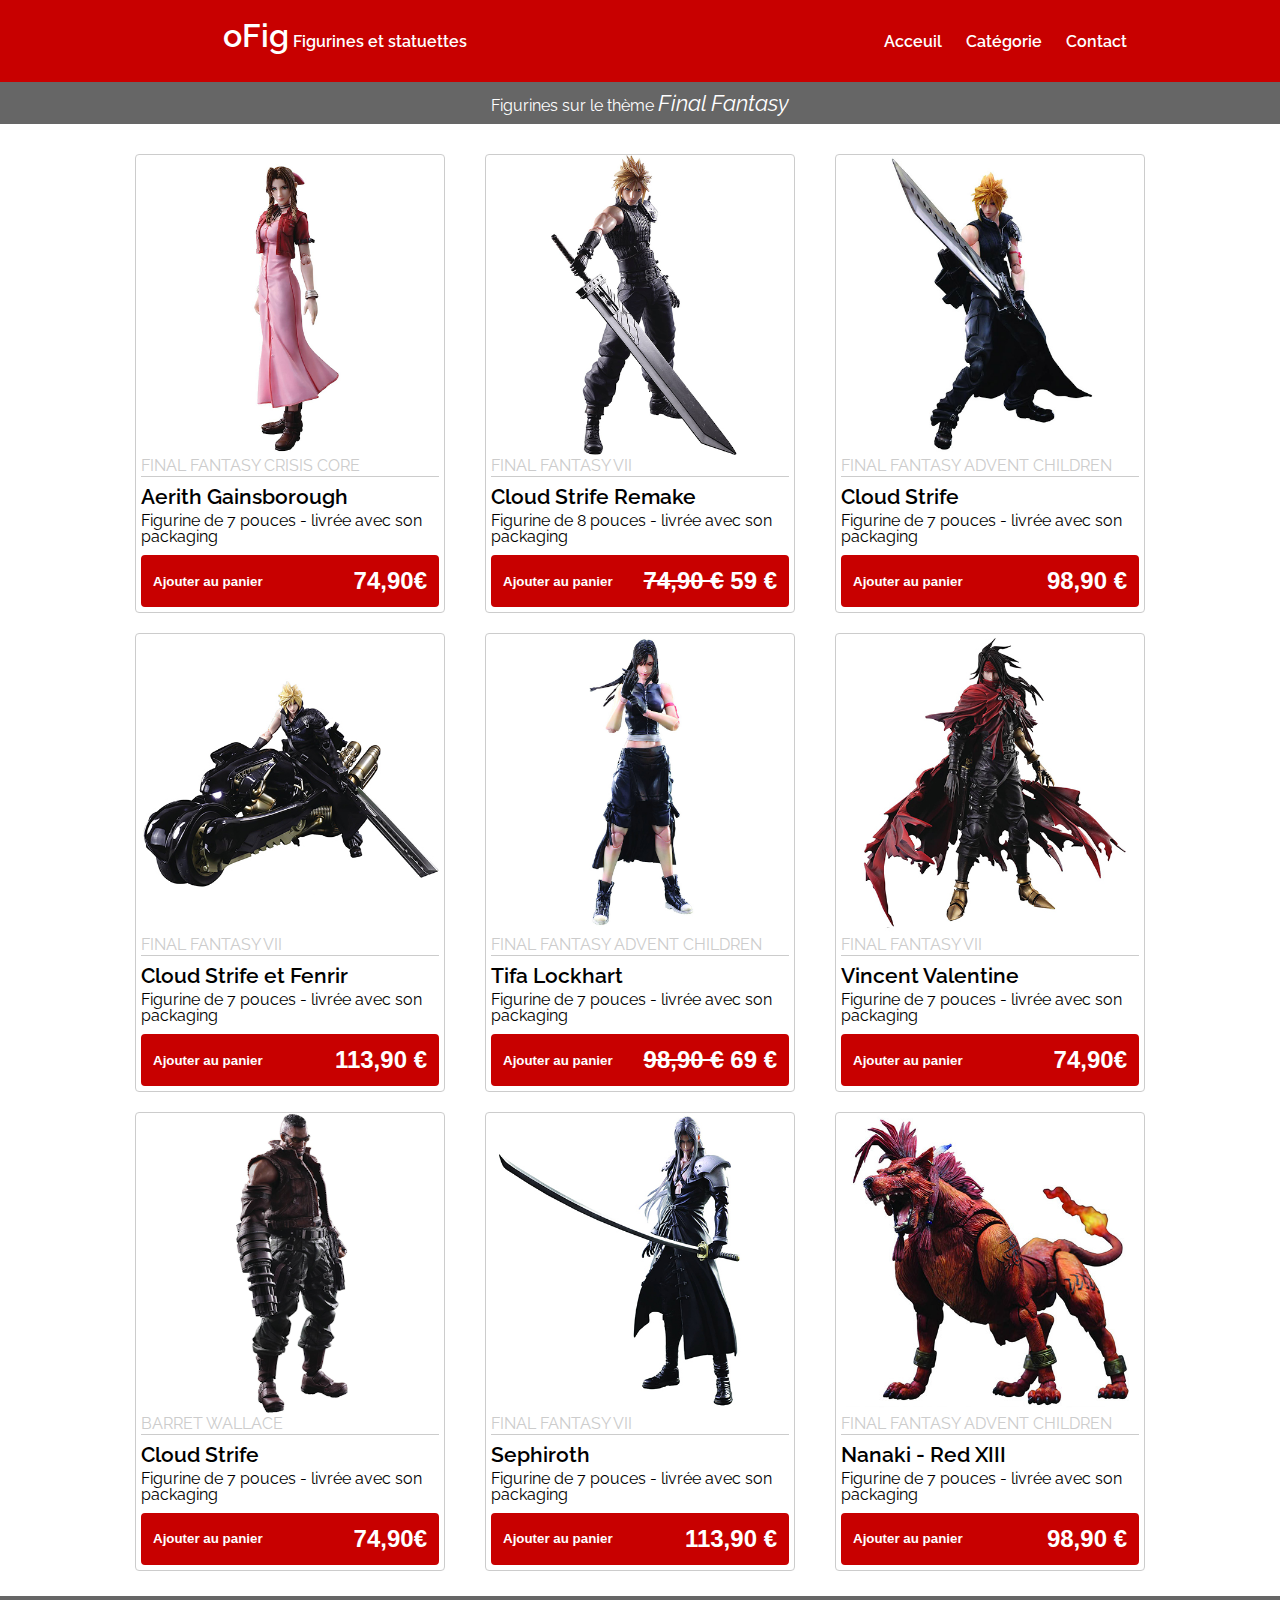
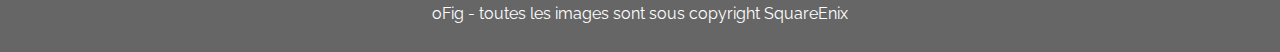
<file: index.html>
<!DOCTYPE html>
<html>

    <head>
        <title>oFig FF XIV</title>
        <meta charset="utf-8">
        <link rel="stylesheet" href="reset.css">
        <link rel="stylesheet" href="style.css">
        <link rel="preconnect" href="https://fonts.googleapis.com">
        <link rel="preconnect" href="https://fonts.gstatic.com" crossorigin>
        <link href="https://fonts.googleapis.com/css2?family=Raleway:ital,wght@0,200;0,600;1,200&display=swap" rel="stylesheet">
    </head>

    <body>
        <header>
            <div class="red">
                <div class="red-left">
                    <h1>oFig</h1>
                    <p>Figurines et statuettes</p>
                </div>
                <nav class="red-right">
                    <a href="#" class="menu">Acceuil</a>
                    <a href="#" class="menu">Catégorie</a>
                    <a href="contact.html" class="menu">Contact</a>
                </nav>
            </div>
            <div class="grey">
                <p>Figurines sur le thème <span>Final Fantasy</span></p>
            </div>
        </header>

        <main class="container">

            <article class="statuette">
                <img src="./images/aerith.png" alt="Aerith Gainsborough">
                <h2>final fantasy crisis core</h2>
                <p class="heroname">Aerith Gainsborough</p>
                <p>Figurine de 7 pouces - livrée avec son packaging</p>
                <button class="panier">
                    <p href="#">Ajouter au panier</p>
                    <p class="price">74,90€</p>
                </button>
            </article>



            <article class="statuette">
                <img src="./images/cloud.png" alt="Cloud Strife Remake">
                <h2>Final Fantasy VII</h2>
                <p class="heroname">Cloud Strife Remake</p>
                <p>Figurine de 8 pouces - livrée avec son packaging</p>
                <button class="panier">
                    <p href="#">Ajouter au panier</p>
                    <p class="price"><strike>74,90 €</strike> 59 €</p>
                </button>
            </article>

            <article class="statuette">
                <img src="./images/cloud-ac.png" alt="Cloud Strife">
                <h2>Final Fantasy Advent Children</h2>
                <p class="heroname">Cloud Strife</p>
                <p>Figurine de 7 pouces - livrée avec son packaging</p>
                <button class="panier">
                    <p href="#">Ajouter au panier</p>
                    <p class="price">98,90 €</p>
                </button>
            </article>

            <article class="statuette">
                <img src="./images/cloud-bike.png" alt="Cloud Bike">
                <h2>Final Fantasy VII</h2>
                <p class="heroname">Cloud Strife et Fenrir</p>
                <p>Figurine de 7 pouces - livrée avec son packaging</p>
                <button class="panier">
                    <p href="#">Ajouter au panier</p>
                    <p class="price">113,90 €</p>
                </button>
            </article>

            <article class="statuette">
                <img src="./images/tifa.png" alt="Tifa Lockhart">
                <h2>Final Fantasy Advent Children</h2>
                <p class="heroname">Tifa Lockhart</p>
                <p>Figurine de 7 pouces - livrée avec son packaging</p>
                <button class="panier">
                    <p href="#">Ajouter au panier</p>
                    <p class="price"> <strike>98,90 €</strike> 69 €</p>
                </button>
            </article>

            <article class="statuette">
                <img src="./images/vincent.png" alt="Vincent Valentine">
                <h2>Final Fantasy VII</h2>
                <p class="heroname">Vincent Valentine</p>
                <p>Figurine de 7 pouces - livrée avec son packaging</p>
                <button class="panier">
                    <p href="#">Ajouter au panier</p>
                    <p class="price">74,90€</p>
                </button>
            </article>

            <article class="statuette">
                <img src="./images/barret.png" alt="Barret Wallace">
                <h2>Barret Wallace</h2>
                <p class="heroname">Cloud Strife</p>
                <p>Figurine de 7 pouces - livrée avec son packaging</p>
                <button class="panier">
                    <p href="#">Ajouter au panier</p>
                    <p class="price">74,90€</p>
                </button>
            </article>

            <article class="statuette">
                <img src="./images/sephiroth.png" alt="Sephiroth">
                <h2>Final Fantasy VII</h2>
                <p class="heroname">Sephiroth</p>
                <p>Figurine de 7 pouces - livrée avec son packaging</p>
                <button class="panier">
                    <p href="#">Ajouter au panier</p>
                    <p class="price">113,90 €</p>
                </button>
            </article>

            <article class="statuette">
                <img src="./images/nanaki.png" alt="Nanaki - Red XIII">
                <h2>Final Fantasy Advent Children</h2>
                <p class="heroname">Nanaki - Red XIII</p>
                <p>Figurine de 7 pouces - livrée avec son packaging</p>
                <button class="panier">
                    <p href="#">Ajouter au panier</p>
                    <p class="price">98,90 €</p>
                </button>
            </article>

        </main>
        
        <footer>
            <p>oFig - toutes les images sont sous copyright SquareEnix</p>
        </footer>

    </body>

</html>
</file>
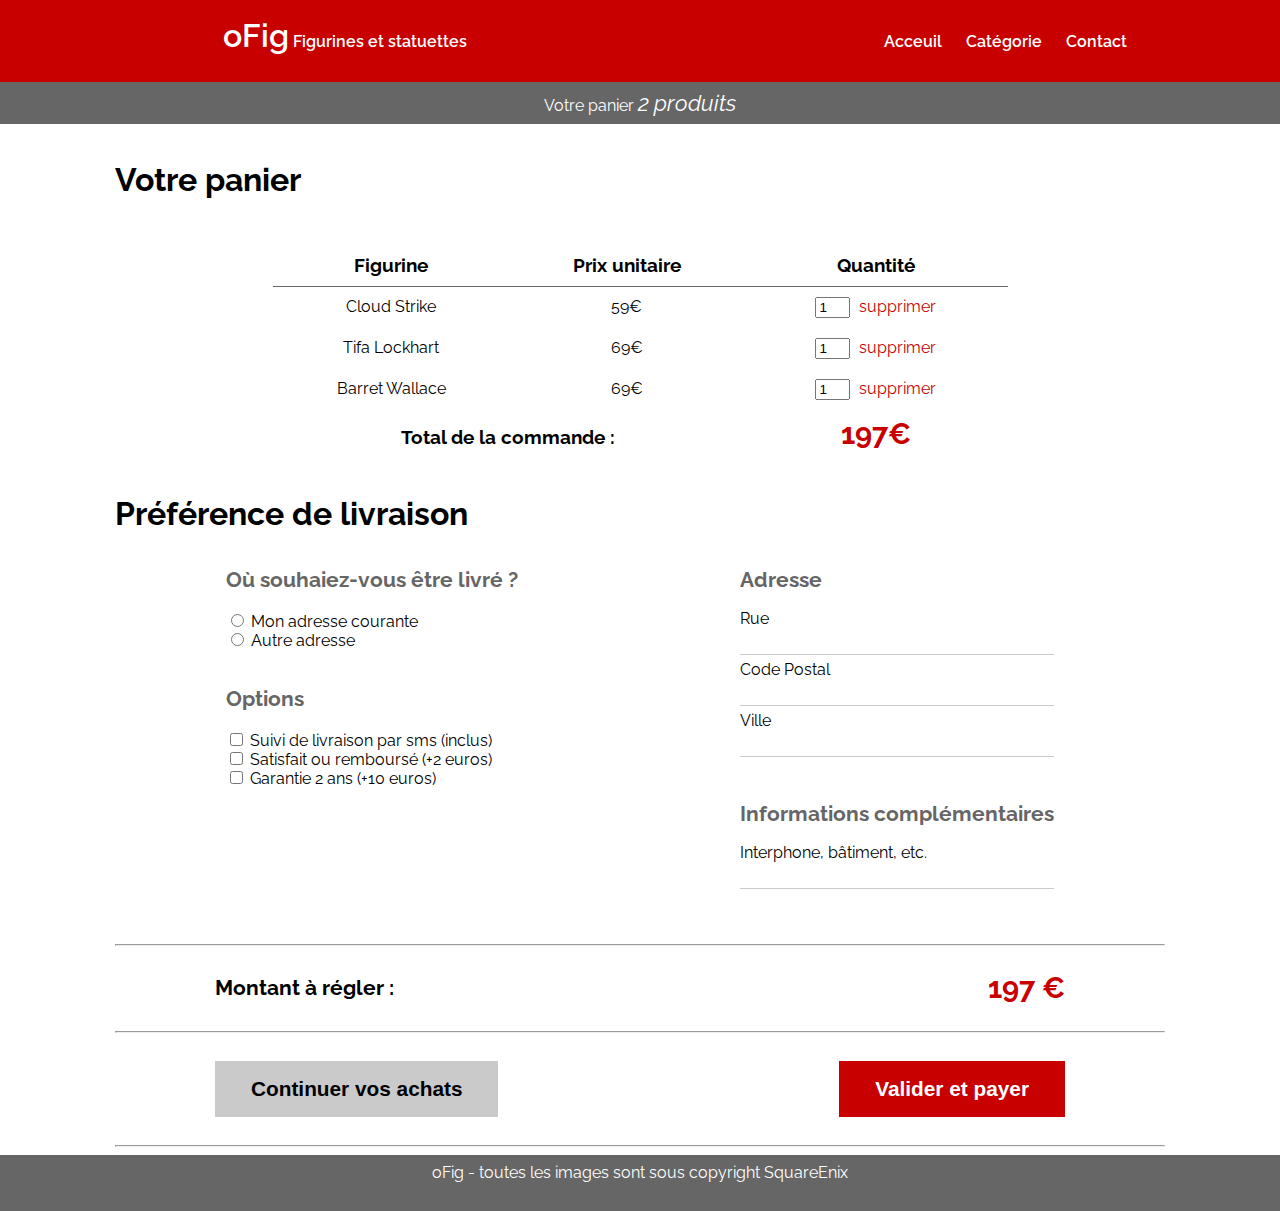
<file: contact.html>
<!DOCTYPE html>
<html>

    <head>
        <title>oFig FF XIV</title>
        <meta charset="utf-8">
        <link rel="stylesheet" href="reset.css">
        <link rel="stylesheet" href="style.css">
        <link rel="preconnect" href="https://fonts.googleapis.com">
        <link rel="preconnect" href="https://fonts.gstatic.com" crossorigin>
        <link href="https://fonts.googleapis.com/css2?family=Raleway:ital,wght@0,200;0,600;1,200&display=swap" rel="stylesheet">
    </head>

    <body>
        <header>
            <div class="red">
                <div class="red-left">
                    <h1>oFig</h1>
                    <p>Figurines et statuettes</p>
                </div>
                <nav class="red-right">
                    <a href="index.html" class="menu">Acceuil</a>
                    <a href="#" class="menu">Catégorie</a>
                    <a href="contact.html" class="menu">Contact</a>
                </nav>
            </div>
            <div class="grey">
                <p>Votre panier <span>2 produits</span></p>
            </div>
        </header>

        <main class="container_contact">

            <h1>Votre panier</h1>
            <table>
                <thead>
                    <tr>
                        <th>Figurine</th>
                        <th>Prix unitaire</th>
                        <th>Quantité</th>
                    </tr>
                </thead>
                <tbody>
                    <tr>
                        <th>Cloud Strike</th>
                        <td>59€</td>
                        <td>
                            <input type="number" value="1">
                            <a href="#">supprimer</a>
                        </td>
                    </tr>
                    <tr>
                        <th>Tifa Lockhart</th>
                        <td>69€</td>
                        <td>
                            <input type="number" value="1">
                            <a href="#">supprimer</a>
                        </td>
                    </tr>
                    <tr>
                        <th>Barret Wallace</th>
                        <td>69€</td>
                        <td>
                            <input type="number" value="1">
                            <a href="#">supprimer</a>
                        </td>
                    </tr>
                </tbody>
                <tfoot>
                    <tr>
                        <th colspan="2">Total de la commande :</th>
                        <td class="price_contact">197€</td>
                    </tr>
                </tfoot>
            </table>

            <h1>Préférence de livraison</h1>
            <form action="">
                <div class="container_form">
                    <div class="container_left">
                        <fieldset>
                            <legend>Où souhaiez-vous être livré ?</legend>
                            <div>
                                <input type="radio" id="my-adresse" name="adresse">    
                                <label for="my-adresse">Mon adresse courante</label>
                            </div>
                            <div>
                                <input type="radio" name="adresse" id="other-adress"> 
                                <label for="other-adress"> Autre adresse</label>
                            </div>                                     
                        </fieldset>
                        <fieldset>
                            <legend>Options</legend>
                            <div>
                                <input type="checkbox" name="Options" id="sms">
                                <label for="sms">Suivi de livraison par sms (inclus)</label>
                            </div>
                            <div>
                                <input type="checkbox" name="Options" id="satisfait-ou-rbt">
                                <label for="satisfait-ou-rbt">Satisfait ou remboursé (+2 euros)</label>
                            </div>
                            <div>
                                <input type="checkbox" name="Options" id="Garantie">
                                <label for="Garantie">Garantie 2 ans (+10 euros)</label>
                            </div>
                        </fieldset>
                    </div>
                    <div class="container_right">
                        <fieldset>
                            <legend>Adresse</legend>
                            <label for="rue">Rue</label>
                            <input type="text" name="Rue" id="rue">
                            <label for="cp">Code Postal</label>
                            <input type="text" name="cp" id="cp">
                            <label for="ville">Ville</label>
                            <input type="text" name="ville" id="ville">
                        </fieldset>
                        <fieldset>
                            <legend>Informations complémentaires</legend>
                            <label for="complementaire">Interphone, bâtiment, etc.</label>
                            <input type="text" name="complementaire" id="complementaire">
                        </fieldset>
                    </div>
                </div>
                <hr>
                
                <div class="bottom_panier">
                    <p>Montant à régler :</p>
                    <span class="price_contact">197 €</span>
                </div>

                <hr>

                <div class="bottom_panier">
                    <button class="buttonwhite">Continuer vos achats</button>
                    <button class="buttonred">Valider et payer</button>
                </div>

                <hr>

            </form>

            

        </main>
        
        <footer>
            <p>oFig - toutes les images sont sous copyright SquareEnix</p>
        </footer>

    </body>

</html>
</file>
<file: style.css>
body{
    font-family: 'Raleway';
}

.red{
    background-color: #c80000;
    color: white;
    font-weight: 600;
    padding: 20px ;
    display: flex;
    justify-content: space-around;
    align-items: baseline;
}

.red-right{
    width: 15%;
    display: flex;
    justify-content: space-between;
    transition: .3s;
}

.red-right a{
    margin: 5px;
    padding: 5px;
    border: solid #c80000 2px;
    border-radius: 4px;
    transition: .3s;
    background-color: #c80000;
}

.red-right a:hover{
    text-decoration: underline;
    color: #c80000;
    background-color: white;
    border-radius: 4px;
}

.red h1{
    display: inline;
    font-size: 2em;
}

.red p{
    display: inline;
}

.grey{
    background-color: #666;
    text-align: center;
    color: white;
    padding: 10px;
    margin-bottom: 20px;
}

.grey span{
    font-size: 1.4em;
    font-style: italic;
}

.container{
    display: flex;
    flex-wrap: wrap;
    height: auto;
    max-width: 1050px;
    margin: auto;
    padding-bottom: 15px;
}

.statuette{
    border: solid 1px #ccc;
    border-radius: 4px;
    max-width: 310px;
    display: flex;
    flex-direction: column;
    padding: 0 5px;
    margin: 10px 20px;
    transition: 0.3s;
}

.statuette:hover{
    transform: scale(1.05);
}

.statuette img{
    width: 300px;
    height: auto;
}

.statuette h2{
    text-transform: uppercase;
    color: #ccc;
    border-bottom: #ccc solid 1px;
    padding: 2.5px 0;
    margin-bottom: 5px;
}

.heroname{
    font-weight: 600;
    font-size: 1.3em;
    margin: 5px 0;
}

.panier{
    display: flex;
    justify-content: space-between;
    align-items: center;
    background-color: #c80000;
    color: white;
    font-weight: bold;
    padding: 10px;
    margin: 10px 0 5px 0;
    transition: .3s;
    border: solid #c80000 2px;
    border-radius: 4px;
}

.panier:hover{
    background-color: white;
    border: solid #c80000 2px;
    font-weight: 600;
    color: #c80000;
}

footer{
    background-color: #666;
    text-align: center;
    color: white;
    padding: 10px 0 30px 0;
}

.container_contact {
    display: flex;
    flex-direction: column;
    
    flex-wrap: wrap;
    height: auto;
    max-width: 1050px;
    margin: auto;
}

.container_contact h1 {
    font-weight:  bold;
    font-size: 2em;
    margin: 20px 0 40px 0;
}

table{
    margin: 20px 15%;
    text-align: center;
}

thead th {
    font-weight: bold;
    font-size: 1.2em;
    padding-bottom: 10px;
    border-bottom: #666 solid 1px;
}

td{
    padding: 10px 0;
}

td input{
    width: 35px;
}

td a {
    margin-left: 5px;
    color: #c80000;
}

tfoot th {
    font-weight: bold;
    font-size: 1.2em;
}

td a:hover {
    text-decoration: underline;
}

.container_form {
    display: flex;
    flex-direction: row;
    justify-content: space-around;
}

fieldset {
    display: flex;
    flex-direction: column;
    margin-bottom: 40px;
}

legend {
    margin-bottom: 20px;
    color: #666;
    font-weight: bold;
    font-size: 1.3em;
}

.container_right label {
    margin-bottom: 10px;
}

.container_right input {
    border: transparent;
    border-bottom: #cacaca 1px solid;
    margin-bottom: 7px;
}

.bottom_panier {
    display: flex;
    justify-content: space-between;
    align-items: center;
    padding: 20px 100px;
}

.bottom_panier p {
    font-weight: bold;
    font-size: 1.3em;
}



.price {
    font-size: 1.8em;
    font-weight: bold;
}

.price_contact{
    color: #c80000;
    font-size: 1.8em;
    font-weight: bold;
}

.buttonred {
    font-size: 1.3em;
    font-weight: bold;
    padding: 15px 35px;
    color: white;
    background-color: #c80000;
    border: transparent 1px solid;
}

.buttonwhite{
    font-size: 1.3em;
    font-weight: bold;
    padding: 15px 35px;
    background-color: #cacaca;
    border: transparent 1px solid;
}

.buttonred:hover {
    color: #c80000;
    background-color: white;
    border: #c80000 1px solid;
}
</file>
